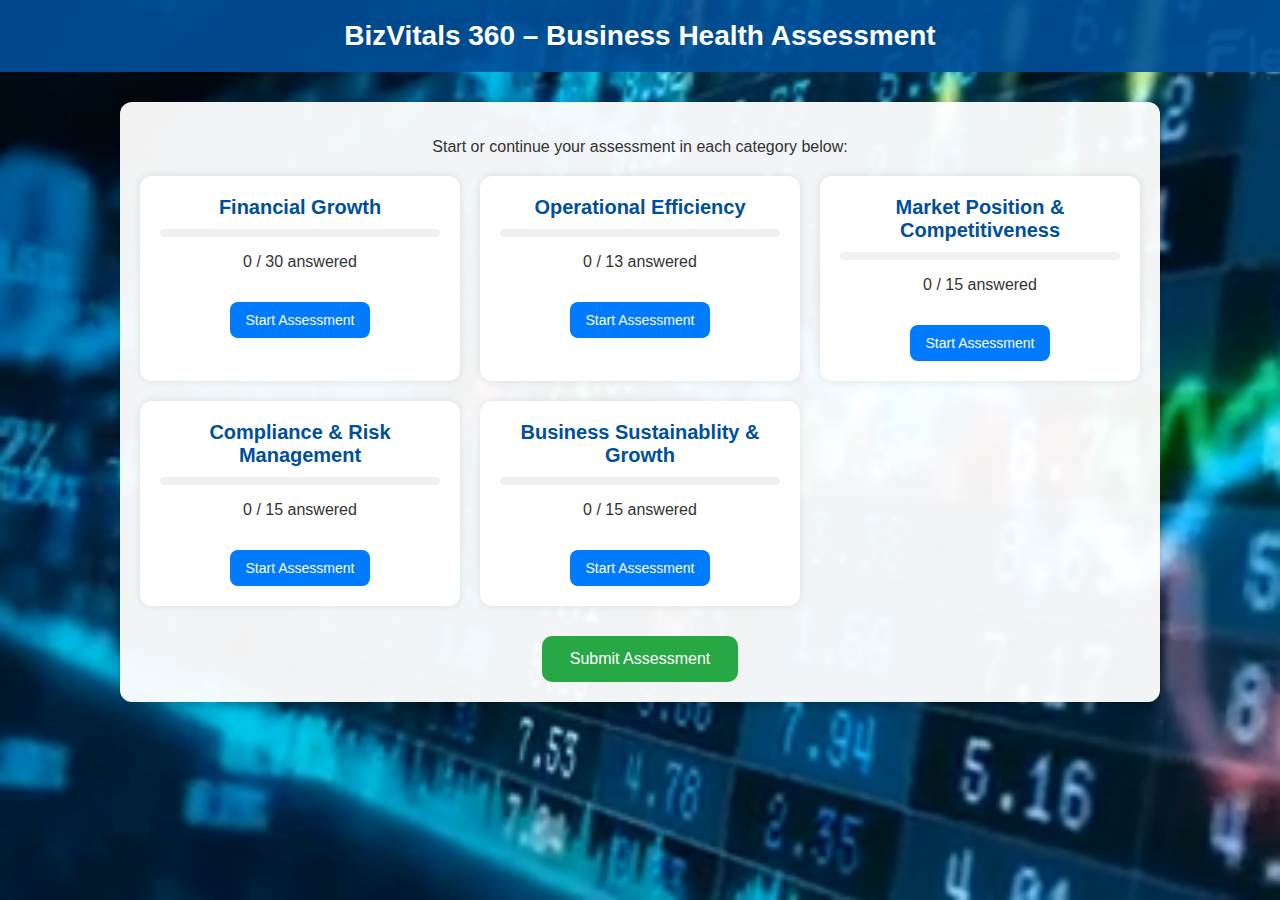
<file: index.html>
<!DOCTYPE html>
<html lang="en">
<head>
  <meta charset="UTF-8" />
  <title>BizVitals 360 – Home</title>
  <style>
    body {
      font-family: 'Segoe UI', sans-serif;
      margin: 0;
      padding: 0;
      background: url('videoframe_3016.png') no-repeat center center fixed;
      background-size: cover;
      color: #333;
    }
    header {
      background: rgba(0, 79, 153, 0.9);
      color: white;
      padding: 20px;
      text-align: center;
    }
    h1 {
      margin: 0;
      font-size: 28px;
    }
    .container {
      max-width: 1000px;
      margin: 30px auto;
      padding: 20px;
      background: rgba(255, 255, 255, 0.95);
      border-radius: 12px;
      box-shadow: 0 4px 10px rgba(0, 0, 0, 0.2);
      text-align: center;
    }
    .category-grid {
      display: grid;
      grid-template-columns: repeat(auto-fit, minmax(250px, 1fr));
      gap: 20px;
      margin-top: 20px;
    }
    .category-card {
      background: white;
      padding: 20px;
      border-radius: 12px;
      box-shadow: 0 0 8px rgba(0,0,0,0.1);
      transition: 0.3s ease;
    }
    .category-card:hover {
      transform: translateY(-5px);
    }
    .category-card h3 {
      margin: 0;
      font-size: 20px;
      color: #004f99;
    }
    .category-card button {
      margin-top: 15px;
      background: #007bff;
      color: white;
      border: none;
      padding: 10px 16px;
      border-radius: 8px;
      font-size: 14px;
      cursor: pointer;
    }
    .category-card button:hover {
      background-color: #0056b3;
    }
    .progress-bar {
      background-color: #f0f0f0;
      border-radius: 5px;
      margin-top: 10px;
      height: 8px;
      width: 100%;
      overflow: hidden;
    }
    .progress-fill {
      height: 100%;
      background-color: #28a745;
      width: 0%;
      border-radius: 5px;
    }
    .submit-btn {
      margin-top: 30px;
      padding: 14px 28px;
      font-size: 16px;
      background-color: #28a745;
      color: white;
      border: none;
      border-radius: 10px;
      cursor: pointer;
    }
    .submit-btn:hover {
      background-color: #218838;
    }
  </style>
</head>
<body>

  <header>
    <h1>BizVitals 360 – Business Health Assessment</h1>
  </header>

  <div class="container">
    <p>Start or continue your assessment in each category below:</p>
    <div class="category-grid" id="categoryGrid"></div>

    <button class="submit-btn" onclick="submitAssessment()">Submit Assessment</button>
  </div>

  <script>
    const categories = [
      "Financial Growth",
      "Operational Efficiency",
      "Market Position & Competitiveness",
      "Compliance & Risk Management",
      "Business Sustainablity & Growth"
    ];

    const categoryQuestions = {
      "Financial Growth": 30,
      "Operational Efficiency": 13,
      "Market Position & Competitiveness": 15,
      "Compliance & Risk Management": 15,
      "Business Sustainablity & Growth": 15
    };

    const answers = JSON.parse(localStorage.getItem("assessmentAnswers") || "{}");

    function createCategoryCard(category) {
      const answeredCount = answers[category]?.filter(ans => ans)?.length || 0;
      const total = categoryQuestions[category];
      const percent = Math.round((answeredCount / total) * 100);

      const card = document.createElement("div");
      card.className = "category-card";
      card.innerHTML = `
        <h3>${category}</h3>
        <div class="progress-bar"><div class="progress-fill" style="width: ${percent}%;"></div></div>
        <p>${answeredCount} / ${total} answered</p>
        <button onclick="startCategory('${category}')">${answeredCount > 0 ? 'Continue' : 'Start'} Assessment</button>
      `;
      return card;
    }

    function startCategory(category) {
      localStorage.setItem("startCategory", category);
      window.location.href = "assessment.html";
    }

    function submitAssessment() {
      const allAnswered = categories.every(cat => Array.isArray(answers[cat]) && answers[cat].length > 0);
      if (!allAnswered) {
        const confirmSubmit = confirm("You haven’t completed all categories. Submit anyway?");
        if (!confirmSubmit) return;
      }
      window.location.href = "result.html";
    }

    const categoryGrid = document.getElementById("categoryGrid");
    categories.forEach(category => {
      categoryGrid.appendChild(createCategoryCard(category));
    });
  </script>

</body>
</html>
</file>
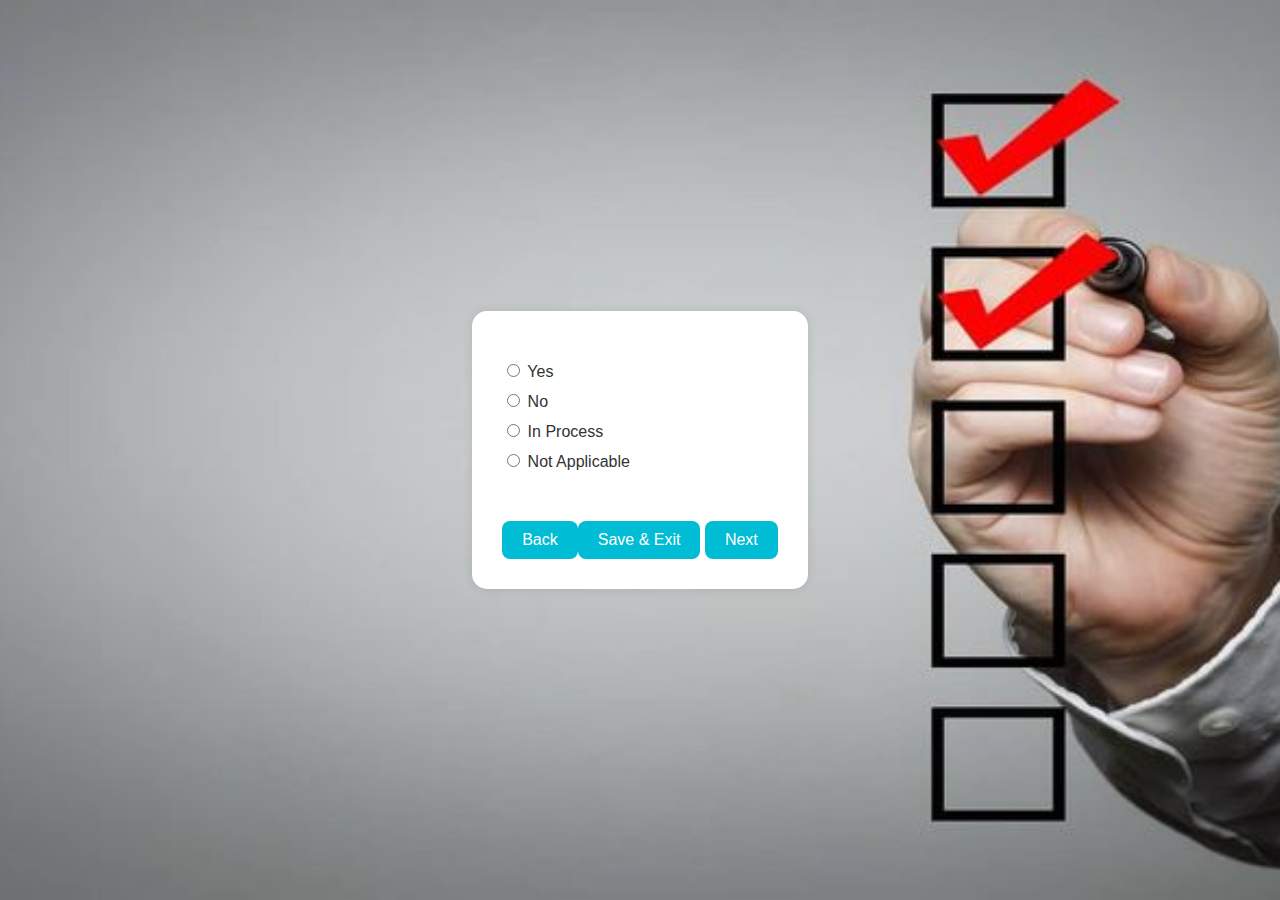
<file: assessment.html>
<!DOCTYPE html>
<html lang="en">
<head>
  <meta charset="UTF-8" />
  <title>BizVitals 360 – Assessment</title>
  <link rel="stylesheet" href="style.css" />
  <style>
    body {
      font-family: 'Segoe UI', sans-serif;
      margin: 0;
      padding: 0;
      background: url('51b4b1612ec32c492fb1364514fa9c5b.jpg') no-repeat center center fixed;
      background-size: cover;
      color: #333;
    }
    .question-box {
      background: white;
      padding: 30px;
      border-radius: 15px;
      max-width: 800px;
      margin: 60px auto;
      box-shadow: 0 0 10px rgba(0,0,0,0.1);
    }
    h2 { color: #004f99; }
    #questionText {
      font-size: 20px;
      margin: 20px 0;
    }
    label {
      display: block;
      margin: 10px 0;
      text-align: left;
    }
    button {
      margin-top: 20px;
      padding: 10px 20px;
      font-size: 16px;
      border-radius: 8px;
      background-color: #00bcd4;
      border: none;
      color: white;
      cursor: pointer;
    }
    button:hover { background-color: #0199a6; }
    .home-btn {
      background-color: #555;
      margin-bottom: 10px;
      color: white;
    }
    #subCategoryButtons {
      margin-bottom: 20px;
      text-align: center;
    }
    #subCategoryButtons button {
      background: #007bff;
      margin: 5px;
      color: white;
      border: none;
      padding: 10px 20px;
      border-radius: 8px;
      font-size: 16px;
      cursor: pointer;
    }
    #subCategoryButtons button:hover {
      background-color: #005bb5;
      transform: scale(1.08);
    }
    #subCategoryButtons button.active-subcat {
      background-color: #28a745 !important;
      transform: scale(1.12);
    }
    .controls {
      display: flex;
      justify-content: space-between;
      margin-top: 30px;
    }
  </style>
</head>
<body>
  <div class="question-box">
    <h2 id="categoryTitle"></h2>
    <div id="subCategoryButtons"></div>
    <p id="questionText"></p>
    <form id="optionsForm">
      <label><input type="radio" name="option" value="Yes"> Yes</label>
      <label><input type="radio" name="option" value="No"> No</label>
      <label><input type="radio" name="option" value="In Process"> In Process</label>
      <label><input type="radio" name="option" value="Not Applicable"> Not Applicable</label>
    </form>
    <div class="controls">
      <button onclick="goBack()">Back</button>
      <div>
        <button onclick="saveAndExit()">Save & Exit</button>
        <button onclick="nextQuestion()">Next</button>
      </div>
    </div>
  </div>

  <script>
    const subCategoryMap = {
      "Operational Efficiency": ["Process", "Supply Chain", "Cost"],
      "Financial Growth": ["Revenue & Sales", "Profitability & Margins", "Cash Flow & Liquidity", "Expense Management"],
      "Market Position & Competitiveness": ["Customer Satisfaction & Retention", "Competitive Advantage", "Brand & Market Share"],
      "Compliance & Risk Management": ["Regulatory Compliance", "Fraud Prevention & Internal Controls", "Legal & Contractual Risks"],
      "Business Sustainablity & Growth": ["Scalability & Future Plans", "Innovation & Adaptability", "Employee & Leadership Strength"]
    };

    const selectedCategory = localStorage.getItem("startCategory");
    const subCategories = subCategoryMap[selectedCategory] || [];

    const subCategoryButtons = document.getElementById("subCategoryButtons");
    subCategories.forEach(sub => {
      const btn = document.createElement("button");
      btn.textContent = sub;
      btn.onclick = () => filterBySubcategory(sub);
      subCategoryButtons.appendChild(btn);
    });

    const categories = {
      "Operational Efficiency": [
        "Are SOPs documented and followed?",
        "Are KPIs met consistently?",
        "Is time spent on high-value tasks?",
        "Are employees regularly trained?",
        "Do you use ERP/CRM/dashboards?",
        "Are suppliers regularly evaluated?",
        "Is inventory managed efficiently?",
        "Are purchases tracked proactively?",
        "Do you have alternate vendors?",
        "Is procurement cost-effective?",
        "Are expenses reviewed regularly?",
        "Are fixed/variable costs tracked?",
        "Have top 3 cost drivers been reduced?"
      ],
      "Financial Growth": [
        "Are you getting more sales or customers than you did last year?",
        "Are you less dependent on a single customer or product to keep your business running?",
        "Have your profit margins improved or stayed stable in the past 12 months?",
        "Could your business stay profitable if revenue dropped by 10%?",
        "Do you track revenue trends by product, service, or region?",
        "Is your pricing strategy aligned with customer value and market position?",
        "Are you regularly reviewing financial reports to assess profit trends?",
        "Can you handle your regular business expenses without borrowing or delays?",
        "Do you have some money saved to manage slow months or emergencies?",
        "Do you know how much money is coming in and going out every month?",
        "Do you consistently generate more cash than you spend each month?",
        "Can you access funds quickly in case of a cash crunch?",
        "Do you forecast your cash flow at least monthly?",
        "Have you separated personal and business finances completely?",
        "Do you avoid frequent reliance on credit for regular expenses?",
        "Are most of your costs helping your business grow or run better?",
        "Could you reduce spending quickly if needed, without hurting your business?",
        "Do you track your spending against a monthly or quarterly budget?",
        "Do you routinely review and optimize supplier and vendor contracts?",
        "Have you identified your top 3 cost drivers in the business?",
        "Do you run a break-even analysis when planning large expenses?",
        "Do you review expense reports or accounts monthly?",
        "Do your customers usually pay you on time?",
        "Can you pay your suppliers and bills on time without waiting for new income?",
        "Could your business keep running for a few months if sales dropped suddenly?",
        "Are most of your invoices paid within 30 days?",
        "Do you keep enough inventory to meet demand without overstocking?",
        "Do you review how quickly you convert inventory into sales?",
        "Are your payable and receivable cycles optimized to avoid cash gaps?",
        "Do you monitor short-term assets and liabilities monthly?"
      ],
      "Market Position & Competitiveness": [
        "Do you regularly collect customer feedback (e.g., surveys, reviews)?",
        "Do you track repeat customer rate or retention levels?",
        "Are your customers likely to recommend your business to others?",
        "Do you respond quickly and effectively to customer complaints?",
        "Do you offer loyalty programs or value-added services to retain customers?",
        "Do you know what makes your business better or different from your competitors?",
        "Are your products or services harder to copy than others in the market?",
        "Do you continuously improve based on competitor strategies?",
        "Are your prices aligned with the value you provide to customers?",
        "Do you innovate regularly to stay ahead of the competition?",
        "Are people aware of your brand in your target market?",
        "Are your brand values clearly communicated in your messaging?",
        "Have you gained more customers or market share in the past year?",
        "Is your visual identity (logo, website, packaging) modern and professional?",
        "Do you track your online presence (website traffic, social media, reviews)?"
      ],
      "Compliance & Risk Management": [
        "Do you comply with all applicable industry regulations?",
        "Are internal audits conducted regularly?",
        "Is your data protection and cybersecurity adequate?",
        "Do you have updated contracts and legal documentation?",
        "Do you maintain proper records and documentation?",
        "Have you trained employees on compliance topics?",
        "Do you have controls to prevent fraud?",
        "Is there a whistleblower or reporting mechanism in place?",
        "Do you review legal and regulatory changes affecting your business?",
        "Is your insurance coverage reviewed and adequate?",
        "Are there procedures in place for handling disputes or legal issues?",
        "Do you track pending legal matters and compliance obligations?",
        "Are vendor and partner contracts reviewed regularly?",
        "Is compliance a part of leadership reviews and strategy?",
        "Do you maintain licenses and certifications up to date?"
      ],
      "Business Sustainablity & Growth": [
        "Do you have a clear plan for how the business can grow in the next 1–3 years?",
        "Can your current systems (team, tech, process) handle double the workload?",
        "Are you exploring new markets, customer segments, or product lines?",
        "Do you track and analyze business performance regularly?",
        "Are funds or resources allocated for growth and expansion?",
        "Have you introduced a new product, service, or process in the last 12 months?",
        "Are you staying updated with market or technology trends in your industry?",
        "Do you adapt quickly to changes in customer needs or market shifts?",
        "Do you encourage team members to suggest improvements or innovations?",
        "Are there systems in place to test and implement new ideas quickly?",
        "Do you have the right people in key roles to grow your business?",
        "Are your employees motivated and engaged in their roles?",
        "Is there a leadership team or succession plan to support business continuity?",
        "Do you invest in training or upskilling your staff?",
        "Are roles and responsibilities clearly defined and communicated?"
      ]
    };

    const fullQuestionSet = categories[selectedCategory];
    let questionSet = [...fullQuestionSet];
    let currentIndex = 0;

    document.getElementById("categoryTitle").innerText = selectedCategory;

    function filterBySubcategory(sub) {
      const map = {
        "Revenue & Sales": fullQuestionSet.slice(0, 7),
        "Profitability & Margins": fullQuestionSet.slice(7, 14),
        "Cash Flow & Liquidity": fullQuestionSet.slice(14, 22),
        "Expense Management": fullQuestionSet.slice(22, 30),
        "Process": fullQuestionSet.slice(0, 5),
        "Supply Chain": fullQuestionSet.slice(5, 10),
        "Cost": fullQuestionSet.slice(10, 13),
        "Customer Satisfaction & Retention": fullQuestionSet.slice(0, 5),
        "Competitive Advantage": fullQuestionSet.slice(5, 10),
        "Brand & Market Share": fullQuestionSet.slice(10, 15),
        "Regulatory Compliance": fullQuestionSet.slice(0, 5),
        "Fraud Prevention & Internal Controls": fullQuestionSet.slice(5, 10),
        "Legal & Contractual Risks": fullQuestionSet.slice(10, 15),
        "Scalability & Future Plans": fullQuestionSet.slice(0, 5),
        "Innovation & Adaptability": fullQuestionSet.slice(5, 10),
        "Employee & Leadership Strength": fullQuestionSet.slice(10, 15),
      };
      questionSet = map[sub] || fullQuestionSet;
      currentIndex = 0;
      showQuestion();
    }

    function showQuestion() {
      if (!questionSet[currentIndex]) {
        window.location.href = "result.html";
        return;
      }
      document.getElementById("questionText").innerText = `Q${currentIndex + 1}. ${questionSet[currentIndex]}`;
      document.getElementById("optionsForm").reset();
      const saved = JSON.parse(localStorage.getItem("assessmentAnswers") || "{}")[selectedCategory] || [];
      if (saved[currentIndex]) {
        document.querySelector(`input[value='${saved[currentIndex]}']`).checked = true;
      }
    }

    function nextQuestion() {
      const selected = document.querySelector('input[name="option"]:checked');
      if (!selected) return alert("Please select an option.");

      const answer = selected.value;
      const allAnswers = JSON.parse(localStorage.getItem("assessmentAnswers") || "{}");
      if (!allAnswers[selectedCategory]) allAnswers[selectedCategory] = [];
      allAnswers[selectedCategory][currentIndex] = answer;
      localStorage.setItem("assessmentAnswers", JSON.stringify(allAnswers));

      currentIndex++;
      showQuestion();
    }

    function goBack() {
      if (currentIndex > 0) {
        currentIndex--;
        showQuestion();
      }
    }

    function saveAndExit() {
      alert("Your answers have been saved.");
      window.location.href = "index.html";
    }

    showQuestion();
  </script>
</body>
</html>
</file>
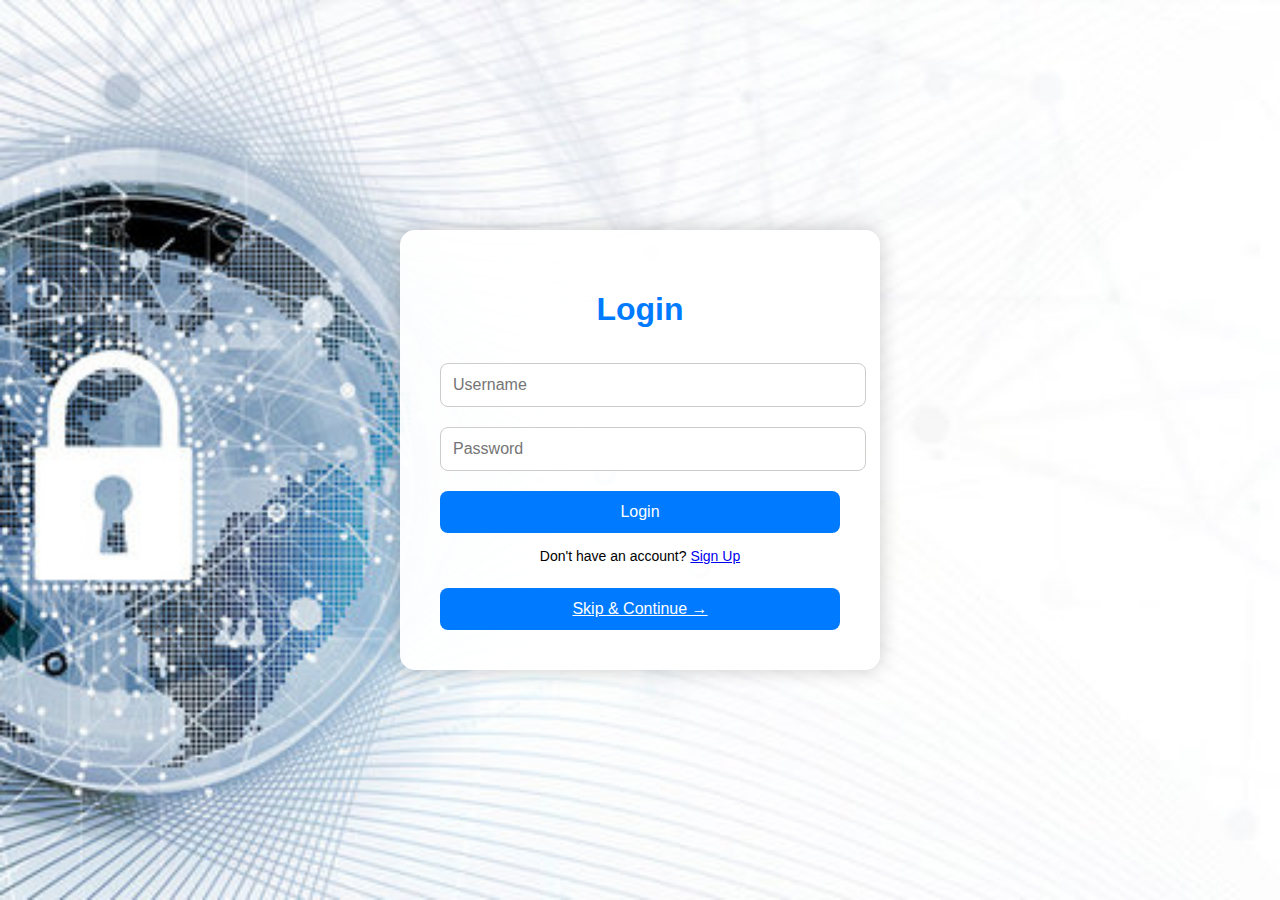
<file: auth.html>
<!DOCTYPE html>
<html lang="en">
<head>
  <meta charset="UTF-8">
  <title>BizVitals 360 – Login / Signup</title>
<style>
body {
  margin: 0;
  font-family: 'Segoe UI', sans-serif;
  background: url('360_F_292905667_yFUJNJPngYeRNlrRL4hApHWxuYyRY4kN.jpg') no-repeat center center/cover;
  background-position: cover;
  height: 100vh;
  display: flex;
  align-items: center;
  justify-content: center;
}

.auth-container {
  background-color: rgba(255, 255, 255, 0.95);
  padding: 40px;
  border-radius: 15px;
  max-width: 400px;
  width: 90%;
  box-shadow: 0 0 20px rgba(0,0,0,0.2);
  text-align: center;
}

.auth-box h1 {
  margin-bottom: 25px;
  color: #007bff;
}

.auth-box input {
  width: 100%;
  padding: 12px;
  margin: 10px 0;
  font-size: 16px;
  border: 1px solid #ccc;
  border-radius: 8px;
}

.auth-box button {
  width: 100%;
  padding: 12px;
  font-size: 16px;
  background: #007bff;
  color: white;
  border: none;
  border-radius: 8px;
  cursor: pointer;
  margin-top: 10px;
}

.auth-box button:hover {
  background: #0056b3;
}

.toggle-text {
  margin-top: 15px;
  font-size: 14px;
}

.skip-btn {
  background: transparent;
  color: #333;
  text-decoration: underline;
  margin-top: 20px;
  border: none;
  font-size: 14px;
  cursor: pointer;
}
</style>
<body>
  <div class="auth-container">
    <div class="auth-box">
      <h1 id="formTitle">Login</h1>
      <form id="authForm" onsubmit="return handleAuth(event)">
        <input type="text" id="username" placeholder="Username" required />
        <input type="password" id="password" placeholder="Password" required />
        <button type="submit" id="authBtn">Login</button>
        <p class="toggle-text">
          Don't have an account? <a href="#" onclick="toggleForm()">Sign Up</a>
        </p>
      </form>
      <button onclick="skipLogin()" class="skip-btn">Skip & Continue →</button>
    </div>
  </div>

  <script>
    let isLogin = true;

    function toggleForm() {
      isLogin = !isLogin;
      document.getElementById("formTitle").innerText = isLogin ? "Login" : "Sign Up";
      document.getElementById("authBtn").innerText = isLogin ? "Login" : "Sign Up";
      document.querySelector(".toggle-text").innerHTML = isLogin
        ? `Don't have an account? <a href="#" onclick="toggleForm()">Sign Up</a>`
        : `Already have an account? <a href="#" onclick="toggleForm()">Login</a>`;
    }

    function handleAuth(e) {
      e.preventDefault();
      const user = document.getElementById("username").value;
      const pass = document.getElementById("password").value;
      if (user && pass) {
        localStorage.setItem("bizUser", user);
        window.location.href = "index.html";
      }
    }

    function skipLogin() {
      localStorage.setItem("bizUser", "Guest");
      window.location.href = "index.html";
    }
  </script>
</body>
</html>
</file>
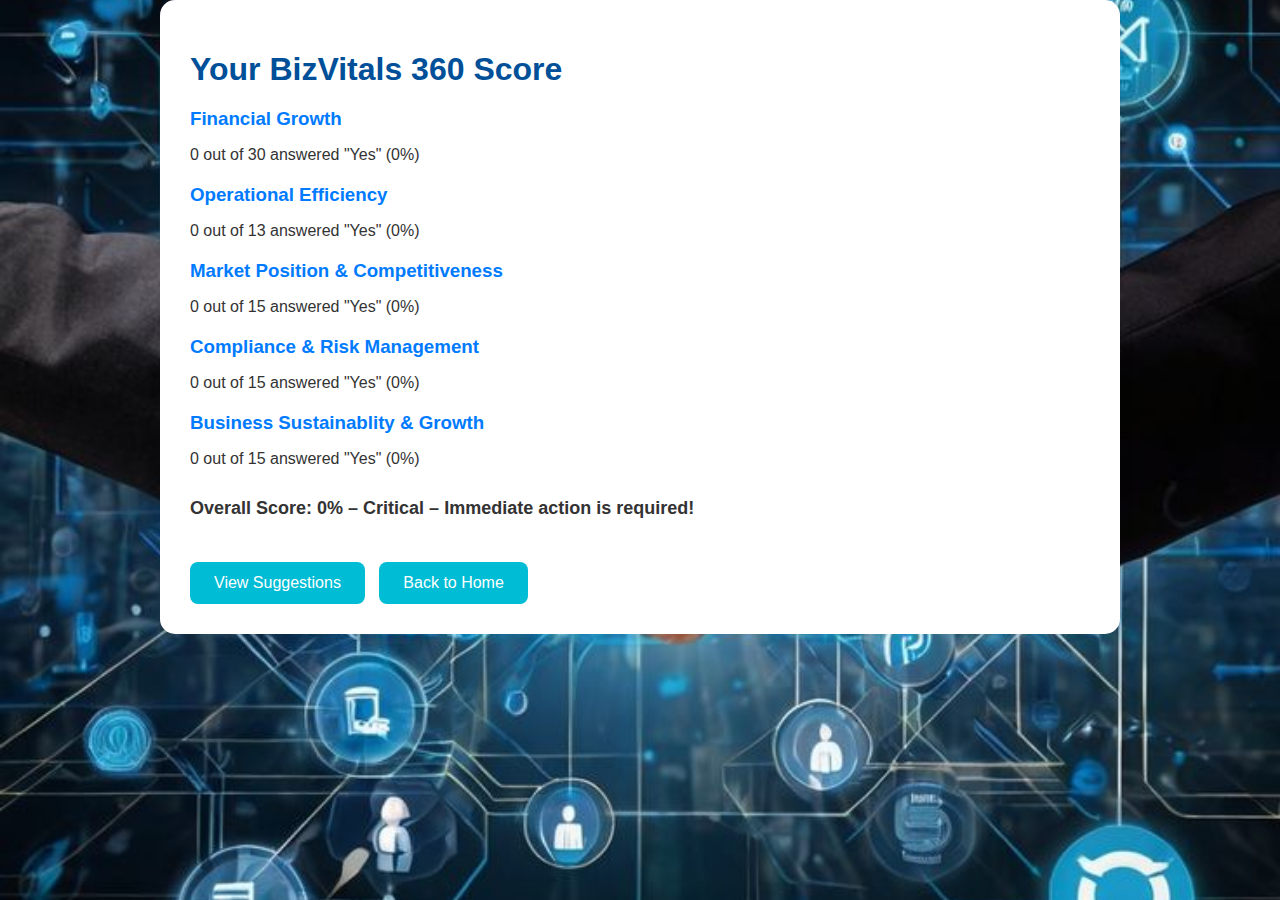
<file: result.html>
<!DOCTYPE html>
<html lang="en">
<head>
  <meta charset="UTF-8" />
  <title>BizVitals 360 – Results</title>
  <style>
    body {
      font-family: 'Segoe UI', sans-serif;
      margin: 0;
      padding: 0;
      background: url('e563cf6befa7d11ab575b96263c45f7e.jpg') no-repeat center center fixed;
      background-size: cover;
      color: #333;
    }
    .results-box {
      background: white;
      padding: 30px;
      border-radius: 15px;
      max-width: 900px;
      margin: auto;
      box-shadow: 0 0 15px rgba(0,0,0,0.1);
    }
    h1 {
      color: #004f99;
      margin-bottom: 20px;
    }
    .category-score {
      margin: 20px 0;
      text-align: left;
    }
    .category-score h3 {
      color: #007bff;
      margin: 10px 0;
    }
    .summary {
      font-size: 18px;
      margin-top: 30px;
      font-weight: bold;
    }
    .btn {
      margin-top: 25px;
      padding: 12px 24px;
      background: #00bcd4;
      color: white;
      font-size: 16px;
      border: none;
      border-radius: 8px;
      cursor: pointer;
      margin-right: 10px;
    }
    .btn:hover {
      background: #0199a6;
    }
  </style>
</head>
<body>
  <div class="results-box">
    <h1>Your BizVitals 360 Score</h1>
    <div id="scoreBreakdown"></div>
    <div class="summary" id="summaryText"></div>
    <br/>
    <button class="btn" onclick="window.location.href='suggestions.html'">View Suggestions</button>
    <button class="btn" onclick="window.location.href='index.html'">Back to Home</button>
  </div>

  <script>
    const categories = {
      "Financial Growth": 30,
      "Operational Efficiency": 13,
      "Market Position & Competitiveness": 15,
      "Compliance & Risk Management": 15,
      "Business Sustainablity & Growth": 15
    };

    const answers = JSON.parse(localStorage.getItem("assessmentAnswers") || "{}");
    let totalQuestions = 0;
    let totalYes = 0;
    let resultHTML = "";

    for (let category in categories) {
      const expected = categories[category];
      const given = answers[category] || [];
      const yesCount = given.filter(a => a === "Yes").length;
      const percentage = Math.round((yesCount / expected) * 100);
      totalQuestions += expected;
      totalYes += yesCount;

      resultHTML += `
        <div class="category-score">
          <h3>${category}</h3>
          <p>${yesCount} out of ${expected} answered "Yes" (${percentage}%)</p>
        </div>
      `;
    }

    const finalScore = Math.round((totalYes / totalQuestions) * 100);
    let status = "";

    if (finalScore >= 80) {
      status = "Excellent – Your business is in great health!";
    } else if (finalScore >= 60) {
      status = "Good – Some improvements are needed.";
    } else if (finalScore >= 40) {
      status = "Average – Consider addressing multiple issues.";
    } else {
      status = "Critical – Immediate action is required!";
    }

    document.getElementById("scoreBreakdown").innerHTML = resultHTML;
    document.getElementById("summaryText").innerText = `Overall Score: ${finalScore}% – ${status}`;
  </script>
</body>
</html>
</file>
<file: style.css>
body {
  font-family: 'Segoe UI', sans-serif;
  background: #e0f2f1;
  margin: 0;
  padding: 0;
  display: flex;
  align-items: center;
  justify-content: center;
  min-height: 100vh;
}
.container {
  background: white;
  padding: 30px 40px;
  border-radius: 12px;
  box-shadow: 0 0 10px rgba(0,0,0,0.1);
  max-width: 600px;
  width: 90%;
}
h1, h2 {
  text-align: center;
}
.question {
  margin: 20px 0;
}
label {
  display: block;
  margin: 5px 0;
}
.btn {
  background: #00897b;
  color: white;
  padding: 10px 20px;
  border: none;
  border-radius: 8px;
  font-size: 16px;
  cursor: pointer;
  margin-top: 20px;
}
.btn:hover {
  background: #00695c;
}
.tag {
  background: #c8e6c9;
  padding: 2px 8px;
  border-radius: 5px;
  font-size: 12px;
  margin-left: 5px;
}
</file>
